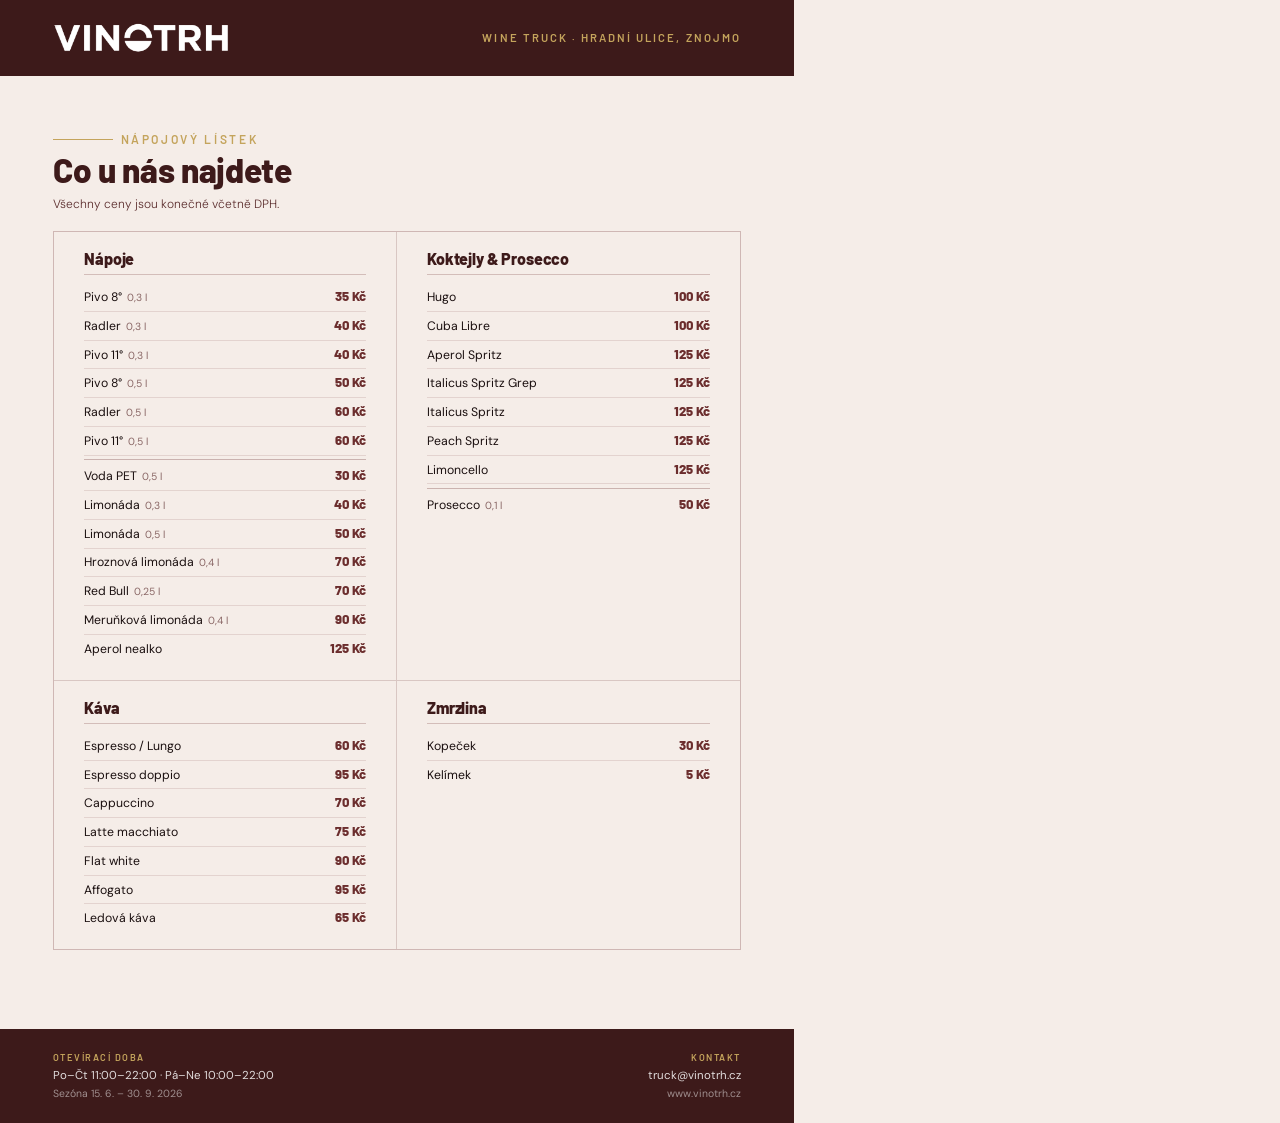
<file: docs/napojovy-listek-print.html>
<!DOCTYPE html>
<html lang="cs">
<head>
<meta charset="UTF-8" />
<title>Vinotrh Wine Truck — Nápojový lístek</title>

<link rel="preconnect" href="https://fonts.googleapis.com" />
<link rel="preconnect" href="https://fonts.gstatic.com" crossorigin />
<link href="https://fonts.googleapis.com/css2?family=Barlow:wght@600;700;800;900&family=DM+Sans:wght@300;400;500;700&display=swap" rel="stylesheet" />

<style>
  :root {
    --color-dark:       #3D1A1A;
    --color-primary:    #6B2D2D;
    --color-mid:        #8B4545;
    --color-light:      #B07070;
    --color-bg-section: #F5EDE8;
    --color-white:      #FFFFFF;
    --color-text:       #1A0F0F;
    --color-text-light: #5C2E2E;
    --color-gold:       #C4A45C;
    --font-display: 'Barlow', system-ui, sans-serif;
    --font-body:    'DM Sans', system-ui, sans-serif;
  }

  * { box-sizing: border-box; margin: 0; padding: 0; }

  @page { size: A4; margin: 0; }

  html, body {
    width: 210mm;
    height: 297mm;
    font-family: var(--font-body);
    color: var(--color-text);
    background: var(--color-bg-section);
  }

  .page {
    width: 210mm;
    height: 297mm;
    overflow: hidden;
    display: flex;
    flex-direction: column;
  }

  /* === TOP BAR === */
  .topbar {
    background: var(--color-dark);
    padding: 6mm 14mm;
    display: flex;
    align-items: center;
    justify-content: space-between;
  }

  .topbar__logo { height: 8mm; filter: brightness(0) invert(1); display: block; }

  .topbar__tag {
    font-family: var(--font-display);
    font-size: 8.5pt;
    font-weight: 600;
    letter-spacing: 0.18em;
    text-transform: uppercase;
    color: var(--color-gold);
    text-align: right;
  }

  /* === MAIN === */
  .main {
    flex: 1;
    min-height: 0;
    display: flex;
    flex-direction: column;
    justify-content: center;
  }

  /* === HEADER === */
  .header { padding: 0 14mm 5mm; }

  .label {
    display: flex;
    align-items: center;
    gap: 0.6em;
    color: var(--color-gold);
    font-family: var(--font-display);
    font-size: 9pt;
    font-weight: 600;
    letter-spacing: 0.22em;
    text-transform: uppercase;
    margin-bottom: 2mm;
  }

  .label::before { content: ''; width: 16mm; height: 0.5pt; background: var(--color-gold); }

  .title {
    font-family: var(--font-display);
    font-size: 25pt;
    font-weight: 800;
    letter-spacing: -0.01em;
    color: var(--color-dark);
    line-height: 1.05;
    margin-bottom: 2mm;
  }

  .lead {
    font-size: 9pt;
    font-weight: 300;
    color: var(--color-text-light);
  }

  /* === MENU GRID === */
  .menu-grid {
    margin: 0 14mm 6mm;
    border: 0.75pt solid rgba(107, 45, 45, 0.28);
    display: grid;
    grid-template-columns: 1fr 1fr;
    grid-template-rows: auto auto;
  }

  .menu-category {
    padding: 4.5mm 8mm;
    border-right: 0.5pt solid rgba(107, 45, 45, 0.2);
    border-bottom: 0.5pt solid rgba(107, 45, 45, 0.2);
  }
  .menu-category:nth-child(2n) { border-right: none; }
  .menu-category:nth-child(3), .menu-category:nth-child(4) { border-bottom: none; }

  .menu-cat__title {
    font-family: var(--font-display);
    font-size: 12pt;
    font-weight: 800;
    letter-spacing: -0.01em;
    color: var(--color-dark);
    padding-bottom: 1.6mm;
    margin-bottom: 2.2mm;
    border-bottom: 0.5pt solid rgba(107, 45, 45, 0.25);
  }

  .menu-list { list-style: none; }

  .menu-item {
    display: flex;
    justify-content: space-between;
    align-items: baseline;
    gap: 2mm;
    padding: 1.3mm 0;
    border-bottom: 0.4pt solid rgba(107, 45, 45, 0.13);
  }
  .menu-item:last-child { border-bottom: none; }

  .menu-item--divider {
    margin-top: 1mm;
    padding-top: 1.8mm;
    border-top: 0.5pt solid rgba(107, 45, 45, 0.3);
  }

  .menu-item__name { font-size: 9.2pt; font-weight: 400; color: var(--color-text); line-height: 1.3; }
  .menu-item__name em { font-style: normal; font-size: 7.8pt; color: var(--color-text-light); opacity: 0.7; margin-left: 0.2em; }

  .menu-item__price {
    font-family: var(--font-display);
    font-size: 9.8pt;
    font-weight: 800;
    color: var(--color-primary);
    white-space: nowrap;
  }

  /* === FOOTER === */
  .footer {
    background: var(--color-dark);
    color: rgba(255,255,255,0.85);
    padding: 6mm 14mm;
    display: flex;
    justify-content: space-between;
    align-items: flex-end;
  }

  .footer__group { display: flex; flex-direction: column; gap: 1mm; }
  .footer__group--right { text-align: right; align-items: flex-end; }

  .footer__label {
    font-family: var(--font-display);
    font-size: 7pt;
    font-weight: 600;
    letter-spacing: 0.16em;
    text-transform: uppercase;
    color: var(--color-gold);
    margin-bottom: 0.4mm;
  }

  .footer__value { font-size: 8.6pt; font-weight: 400; }
  .footer__value--muted { font-size: 7.8pt; opacity: 0.6; }
</style>
</head>
<body>
  <div class="page">

    <div class="topbar">
      <img class="topbar__logo" src="../assets/images/logo/vinotrh_logo.png" alt="Vinotrh" />
      <div class="topbar__tag">Wine Truck · Hradní ulice, Znojmo</div>
    </div>

    <div class="main">

    <div class="header">
      <div class="label">Nápojový lístek</div>
      <div class="title">Co u nás najdete</div>
      <div class="lead">Všechny ceny jsou konečné včetně DPH.</div>
    </div>

    <div class="menu-grid">

      <div class="menu-category">
        <h3 class="menu-cat__title">Nápoje</h3>
        <ul class="menu-list">
          <li class="menu-item"><span class="menu-item__name">Pivo 8° <em>0,3 l</em></span><span class="menu-item__price">35 Kč</span></li>
          <li class="menu-item"><span class="menu-item__name">Radler <em>0,3 l</em></span><span class="menu-item__price">40 Kč</span></li>
          <li class="menu-item"><span class="menu-item__name">Pivo 11° <em>0,3 l</em></span><span class="menu-item__price">40 Kč</span></li>
          <li class="menu-item"><span class="menu-item__name">Pivo 8° <em>0,5 l</em></span><span class="menu-item__price">50 Kč</span></li>
          <li class="menu-item"><span class="menu-item__name">Radler <em>0,5 l</em></span><span class="menu-item__price">60 Kč</span></li>
          <li class="menu-item"><span class="menu-item__name">Pivo 11° <em>0,5 l</em></span><span class="menu-item__price">60 Kč</span></li>
          <li class="menu-item menu-item--divider"><span class="menu-item__name">Voda PET <em>0,5 l</em></span><span class="menu-item__price">30 Kč</span></li>
          <li class="menu-item"><span class="menu-item__name">Limonáda <em>0,3 l</em></span><span class="menu-item__price">40 Kč</span></li>
          <li class="menu-item"><span class="menu-item__name">Limonáda <em>0,5 l</em></span><span class="menu-item__price">50 Kč</span></li>
          <li class="menu-item"><span class="menu-item__name">Hroznová limonáda <em>0,4 l</em></span><span class="menu-item__price">70 Kč</span></li>
          <li class="menu-item"><span class="menu-item__name">Red Bull <em>0,25 l</em></span><span class="menu-item__price">70 Kč</span></li>
          <li class="menu-item"><span class="menu-item__name">Meruňková limonáda <em>0,4 l</em></span><span class="menu-item__price">90 Kč</span></li>
          <li class="menu-item"><span class="menu-item__name">Aperol nealko</span><span class="menu-item__price">125 Kč</span></li>
        </ul>
      </div>

      <div class="menu-category">
        <h3 class="menu-cat__title">Koktejly &amp; Prosecco</h3>
        <ul class="menu-list">
          <li class="menu-item"><span class="menu-item__name">Hugo</span><span class="menu-item__price">100 Kč</span></li>
          <li class="menu-item"><span class="menu-item__name">Cuba Libre</span><span class="menu-item__price">100 Kč</span></li>
          <li class="menu-item"><span class="menu-item__name">Aperol Spritz</span><span class="menu-item__price">125 Kč</span></li>
          <li class="menu-item"><span class="menu-item__name">Italicus Spritz Grep</span><span class="menu-item__price">125 Kč</span></li>
          <li class="menu-item"><span class="menu-item__name">Italicus Spritz</span><span class="menu-item__price">125 Kč</span></li>
          <li class="menu-item"><span class="menu-item__name">Peach Spritz</span><span class="menu-item__price">125 Kč</span></li>
          <li class="menu-item"><span class="menu-item__name">Limoncello</span><span class="menu-item__price">125 Kč</span></li>
          <li class="menu-item menu-item--divider"><span class="menu-item__name">Prosecco <em>0,1 l</em></span><span class="menu-item__price">50 Kč</span></li>
        </ul>
      </div>

      <div class="menu-category">
        <h3 class="menu-cat__title">Káva</h3>
        <ul class="menu-list">
          <li class="menu-item"><span class="menu-item__name">Espresso / Lungo</span><span class="menu-item__price">60 Kč</span></li>
          <li class="menu-item"><span class="menu-item__name">Espresso doppio</span><span class="menu-item__price">95 Kč</span></li>
          <li class="menu-item"><span class="menu-item__name">Cappuccino</span><span class="menu-item__price">70 Kč</span></li>
          <li class="menu-item"><span class="menu-item__name">Latte macchiato</span><span class="menu-item__price">75 Kč</span></li>
          <li class="menu-item"><span class="menu-item__name">Flat white</span><span class="menu-item__price">90 Kč</span></li>
          <li class="menu-item"><span class="menu-item__name">Affogato</span><span class="menu-item__price">95 Kč</span></li>
          <li class="menu-item"><span class="menu-item__name">Ledová káva</span><span class="menu-item__price">65 Kč</span></li>
        </ul>
      </div>

      <div class="menu-category">
        <h3 class="menu-cat__title">Zmrzlina</h3>
        <ul class="menu-list">
          <li class="menu-item"><span class="menu-item__name">Kopeček</span><span class="menu-item__price">30 Kč</span></li>
          <li class="menu-item"><span class="menu-item__name">Kelímek</span><span class="menu-item__price">5 Kč</span></li>
        </ul>
      </div>

    </div>

    </div>

    <div class="footer">
      <div class="footer__group">
        <div class="footer__label">Otevírací doba</div>
        <div class="footer__value">Po–Čt 11:00–22:00 · Pá–Ne 10:00–22:00</div>
        <div class="footer__value footer__value--muted">Sezóna 15. 6. – 30. 9. 2026</div>
      </div>
      <div class="footer__group footer__group--right">
        <div class="footer__label">Kontakt</div>
        <div class="footer__value">truck@vinotrh.cz</div>
        <div class="footer__value footer__value--muted">www.vinotrh.cz</div>
      </div>
    </div>

  </div>
</body>
</html>
</file>
